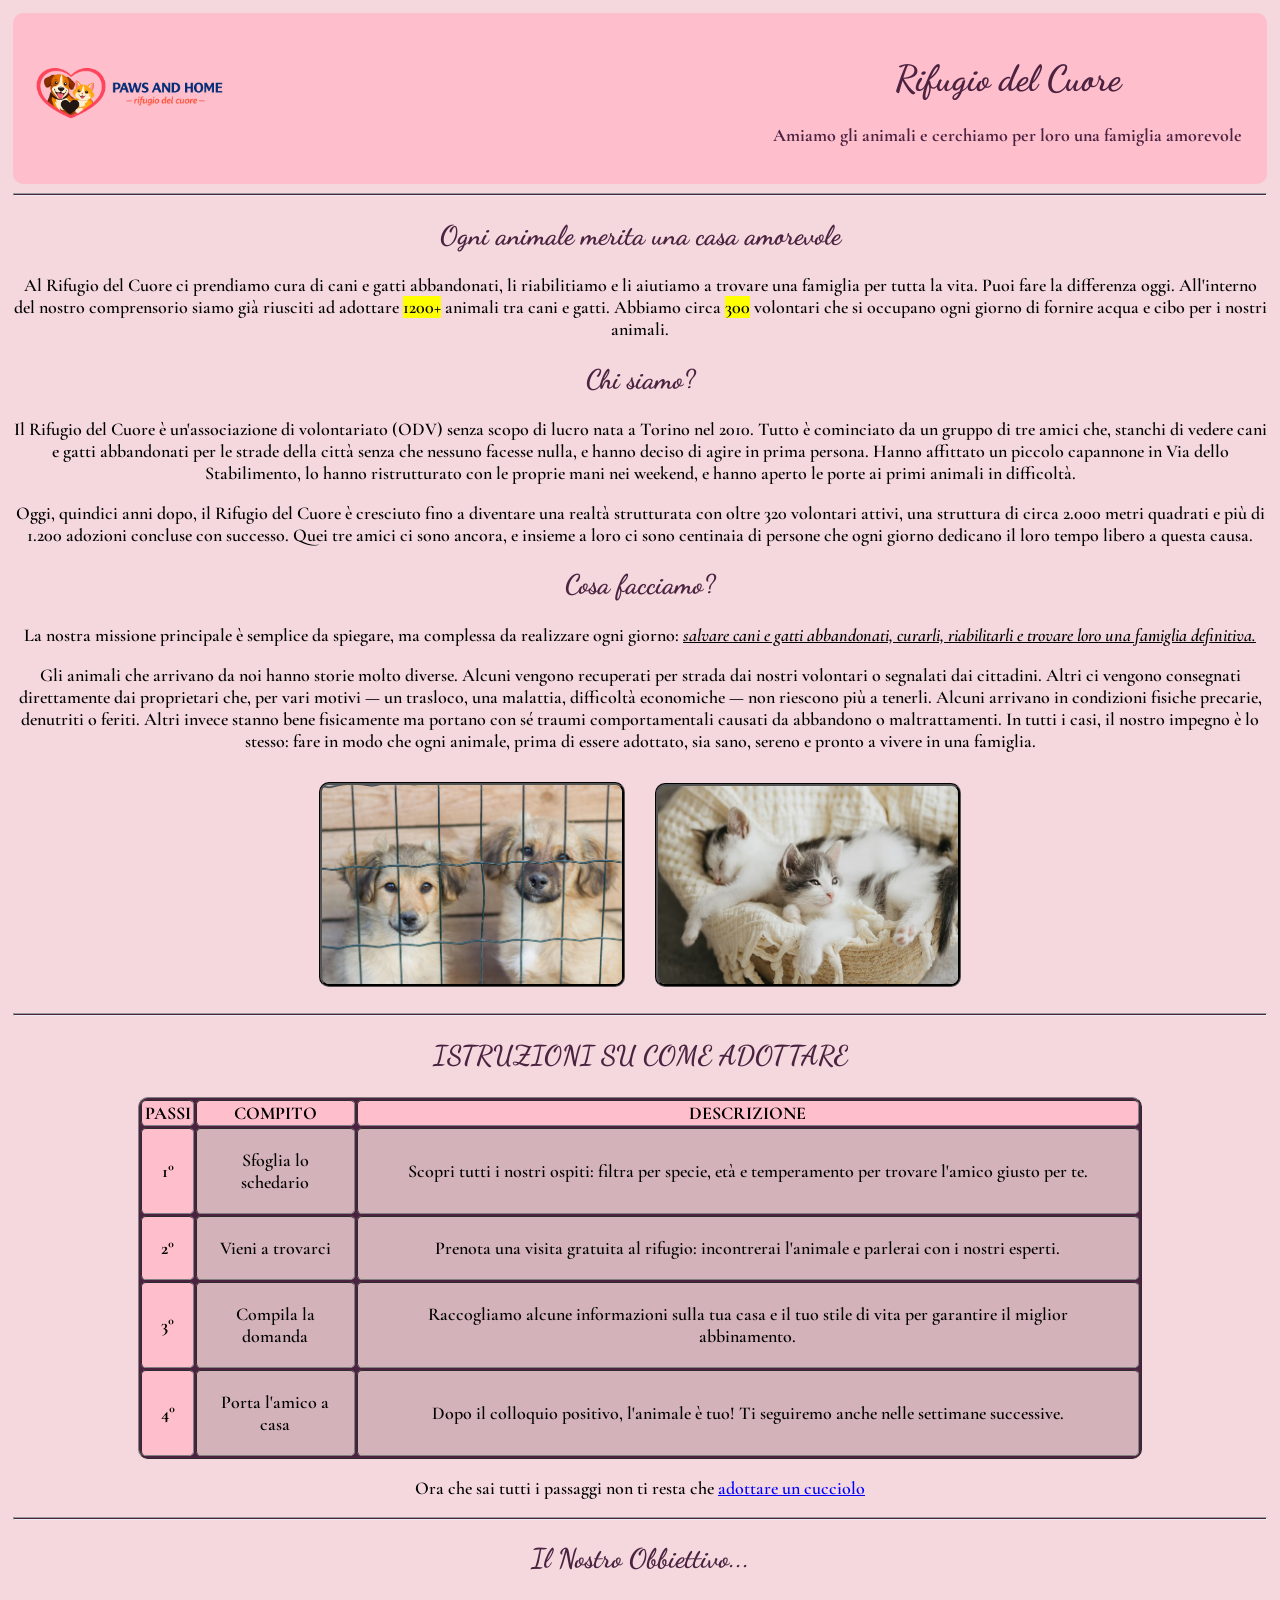
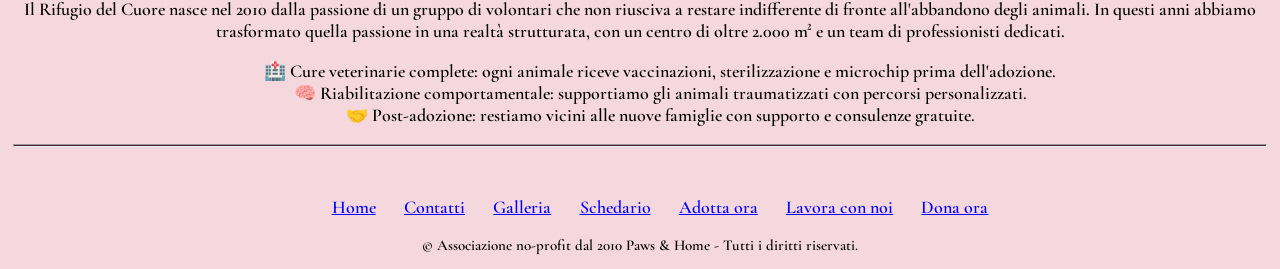
<file: index.html>
<!DOCTYPE html>
<html lang="it">
    <head>
        <meta charset="UTF-8">
        <title>Home Page Rifugio del Cuore🐾</title>
        <link rel="stylesheet" href="../CSS/Style.css">
        <!--width=device-width = La larghezza della pagina deve essere uguale alla larghezza reale del dispositivo.”
        initial-scale=1.0 = Non zoomare automaticamente la pagina all’apertura. 
        VIEWPORT = l'area visibile della pagina -->
        <meta name="viewport" content="width=device-width, initial-scale=1.0">
        <style>
            /*font per le scritte del sito*/
            @import url('https://fonts.googleapis.com/css2?family=Cormorant+Garamond:ital,wght@0,300;1,300&display=swap');
            /*font per i titoli in corsivo del sito*/
            @import url('https://fonts.googleapis.com/css2?family=Dancing+Script:wght@400..700&display=swap');
        
        </style>
    </head>

    <body>

            <header class="site-header">
            <div class="logo-title-wrapper">

                <a href="index.html"><img src="../immagini/LOGO-SITO.png" alt="PAWS AND HOME - rifugio del cuore" width="250"></a>

                <div class="title-area">
                    <h1 class="dancing-script-titoli">Rifugio del Cuore</h1>
                    <p><strong>Amiamo gli animali e cerchiamo per loro una famiglia amorevole </strong></p>
                </div>

            </div>
            
            </header>


      

        <hr>
        

        <h2 class="dancing-script-titoli">
        Ogni animale merita
        una casa amorevole
        </h2>


        <p>
            Al Rifugio del Cuore ci prendiamo cura di cani e gatti abbandonati,
            li riabilitiamo e li aiutiamo a trovare una famiglia per tutta la vita.
            Puoi fare la differenza oggi. All'interno del nostro comprensorio siamo già
            riusciti ad adottare <mark>1200+</mark> animali tra cani e gatti. Abbiamo circa <mark>300</mark> volontari che si 
            occupano ogni giorno di fornire acqua e cibo per i nostri animali.
        </p>

        <h2 class="dancing-script-titoli">Chi siamo?</h2>
       <p>Il Rifugio del Cuore è un'associazione di volontariato (ODV) senza scopo di lucro nata a Torino nel 2010. Tutto è cominciato da un gruppo di tre amici che, stanchi di vedere cani e gatti abbandonati per le strade della città senza che nessuno facesse nulla, e hanno deciso di agire in prima persona. Hanno affittato un piccolo capannone in Via dello Stabilimento, lo hanno ristrutturato con le proprie mani nei weekend, e hanno aperto le porte ai primi animali in difficoltà.</p>
       <p>Oggi, quindici anni dopo, il Rifugio del Cuore è cresciuto fino a diventare una realtà strutturata con oltre 320 volontari attivi, una struttura di circa 2.000 metri quadrati e più di 1.200 adozioni concluse con successo. Quei tre amici ci sono ancora, e insieme a loro ci sono centinaia di persone che ogni giorno dedicano il loro tempo libero a questa causa.</p>
       
        <h2 class="dancing-script-titoli">Cosa facciamo?</h2>
       <p>La nostra missione principale è semplice da spiegare, ma complessa da realizzare ogni giorno: <u><i>salvare cani e gatti abbandonati, curarli, riabilitarli e trovare loro una famiglia definitiva. </i></u></p>

       <p>Gli animali che arrivano da noi hanno storie molto diverse. Alcuni vengono recuperati per strada dai nostri volontari o segnalati dai cittadini. Altri ci vengono consegnati direttamente dai proprietari che, per vari motivi — un trasloco, una malattia, difficoltà economiche — non riescono più a tenerli. Alcuni arrivano in condizioni fisiche precarie, denutriti o feriti. Altri invece stanno bene fisicamente ma portano con sé traumi comportamentali causati da abbandono o maltrattamenti.

        In tutti i casi, il nostro impegno è lo stesso: fare in modo che ogni animale, prima di essere adottato, sia sano, sereno e pronto a vivere in una famiglia. </p>
     

        <div class="divImmagini">
            <img class="immaginisito" src="../immagini/pexels-natalia-sevruk-636238602-20176157.jpg" width="300" alt="foto di due cagnolini all'interno del nostro comprensorio">
          
            <img class="immaginisito" src="../immagini/Screenshot 2026-04-15 171648.png" height="198" width="300" alt="foto due gattini appena nati dalla mamma">
        </div> 

        <hr>
        <H2 class="dancing-script-titoli">ISTRUZIONI SU COME ADOTTARE</H2>

        <div align="center">
            <table border="1">

                <tr>
                    <th>PASSI</th>
                    <th>COMPITO</th>
                    <th>DESCRIZIONE</th>
                </tr>
                
                <tr>
                    <th>1°</th>
                    <td>Sfoglia lo schedario</td>
                    <td>Scopri tutti i nostri ospiti: filtra per specie, età e temperamento per trovare l'amico giusto per te.</td>
                </tr>

                <tr>
                    <th>2°</th>
                    <td>Vieni a trovarci</td>
                    <td>Prenota una visita gratuita al rifugio: incontrerai l'animale e parlerai con i nostri esperti.</td>
                </tr>

                <tr>
                    <th>3°</th>
                    <td>Compila la domanda</td>
                    <td>Raccogliamo alcune informazioni sulla tua casa e il tuo stile di vita per garantire il miglior abbinamento.</td>
                </tr>

                <tr>
                    <th>4°</th>
                    <td>Porta l'amico a casa</td>
                    <td>Dopo il colloquio positivo, l'animale è tuo! Ti seguiremo anche nelle settimane successive.</td>
                </tr>

            </table>
        </div>

        <p>Ora che sai tutti i passaggi non ti resta che <a href="adozione.html">adottare un cucciolo</a></p>


        <hr>


         <h2 class="dancing-script-titoli">Il Nostro Obbiettivo...</h2>

        <p>
          Il Rifugio del Cuore nasce nel 2010 dalla passione di un gruppo di volontari che
          non riusciva a restare indifferente di fronte all'abbandono degli animali.
          In questi anni abbiamo trasformato quella passione in una realtà strutturata,
          con un centro di oltre 2.000 m² e un team di professionisti dedicati.
        </p>

        
            <ul class="lista-centro">
                <li>
                    🏥 Cure veterinarie complete: ogni animale riceve vaccinazioni, sterilizzazione e microchip prima dell'adozione.
                </li>
                <li>
                    🧠 Riabilitazione comportamentale: supportiamo gli animali traumatizzati con percorsi personalizzati.
                </li>
                <li>
                    🤝 Post-adozione: restiamo vicini alle nuove famiglie con supporto e consulenze gratuite.
                </li>
            </ul>
        

        <hr>

        <nav>

            <br>

        <nav> 
            <ul id="ulnaviga">
                <li id="linaviga"><a href="index.html">Home</a></li>
                <li id="linaviga"><a href="Contatti.html">Contatti</a></li>
                <li id="linaviga"><a href="galleria.html">Galleria</a></li>
                <li id="linaviga"><a href="Schedario.html">Schedario</a></li>
                <li id="linaviga"><a href="adozione.html">Adotta ora</a></li>
                <li id="linaviga"><a href="iscrizione.html">Lavora con noi</a></li>
                <li id="linaviga"><a href="donazione.html">Dona ora</a></li>
            </ul>

        </nav>

        <small>
            <p>&copy; Associazione no-profit dal 2010 Paws & Home - Tutti i diritti riservati.</p>
        </small>
    </body>
    
</html>
</file>
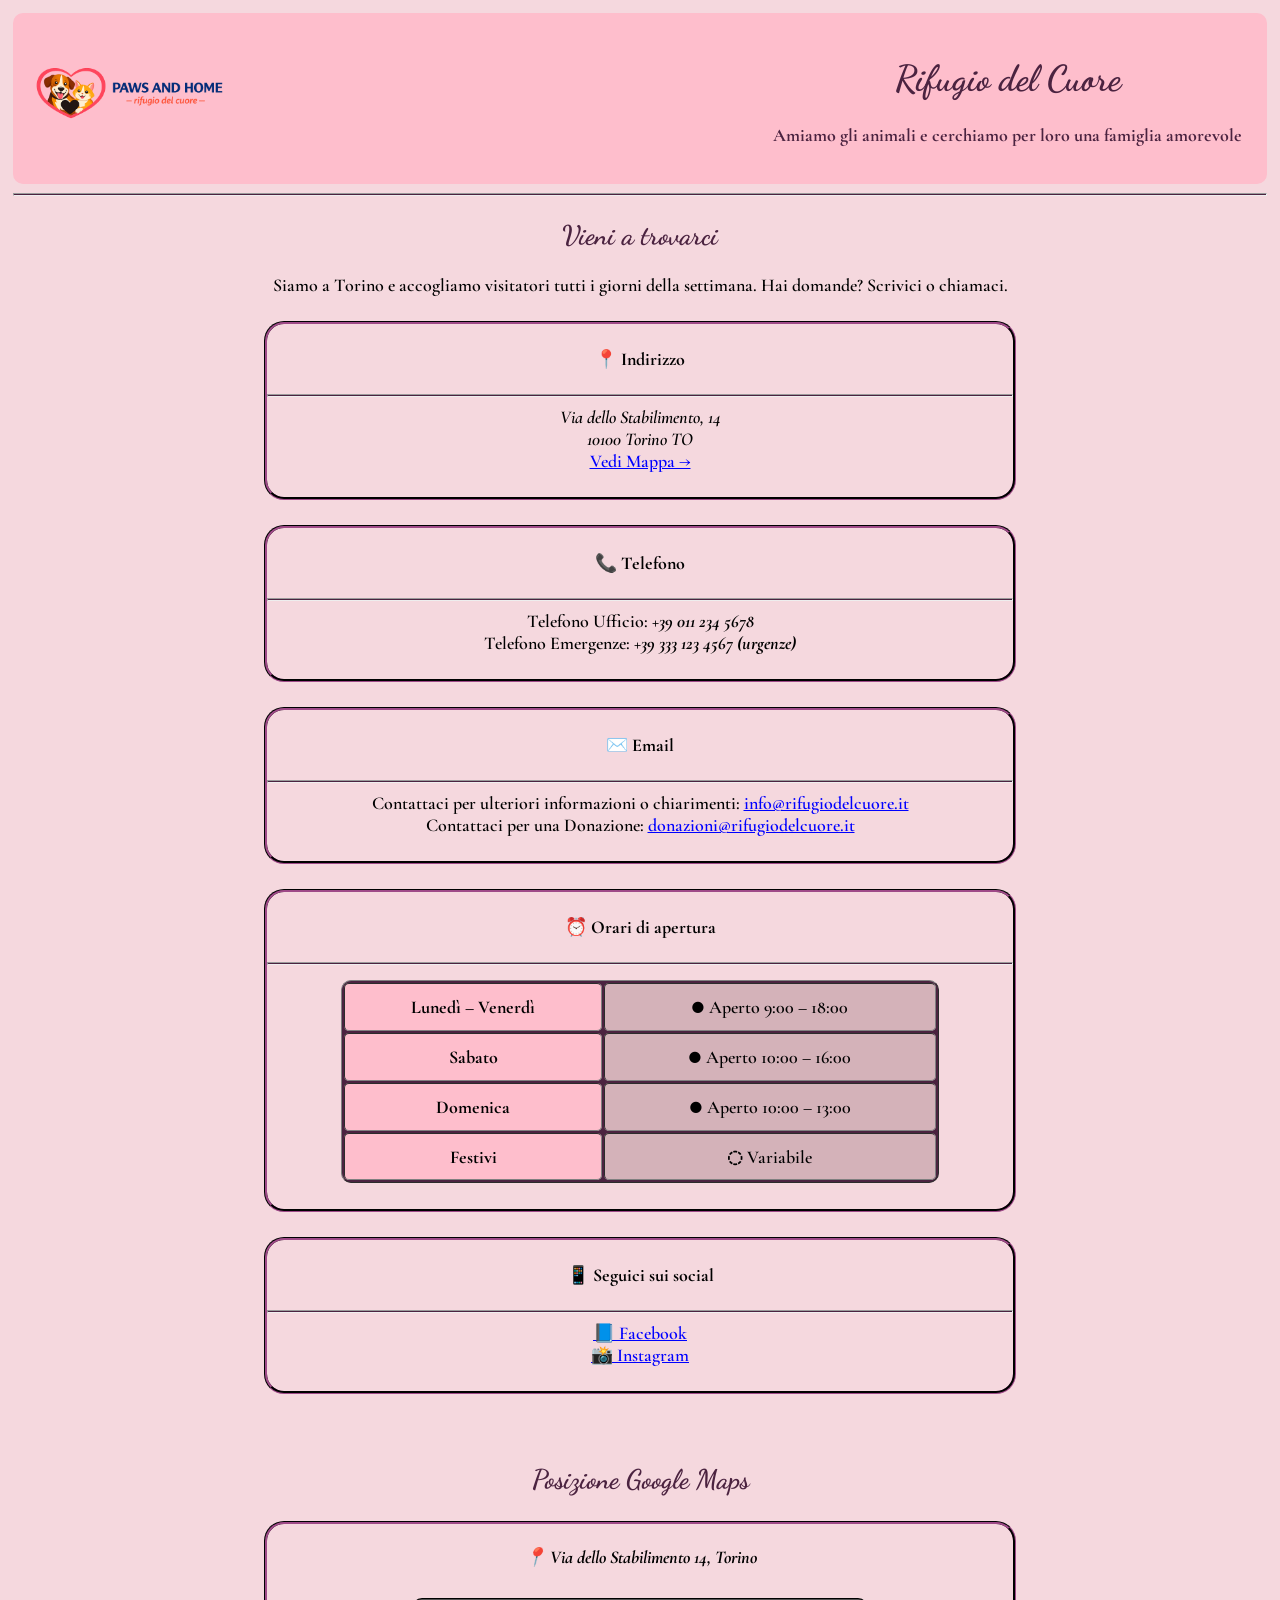
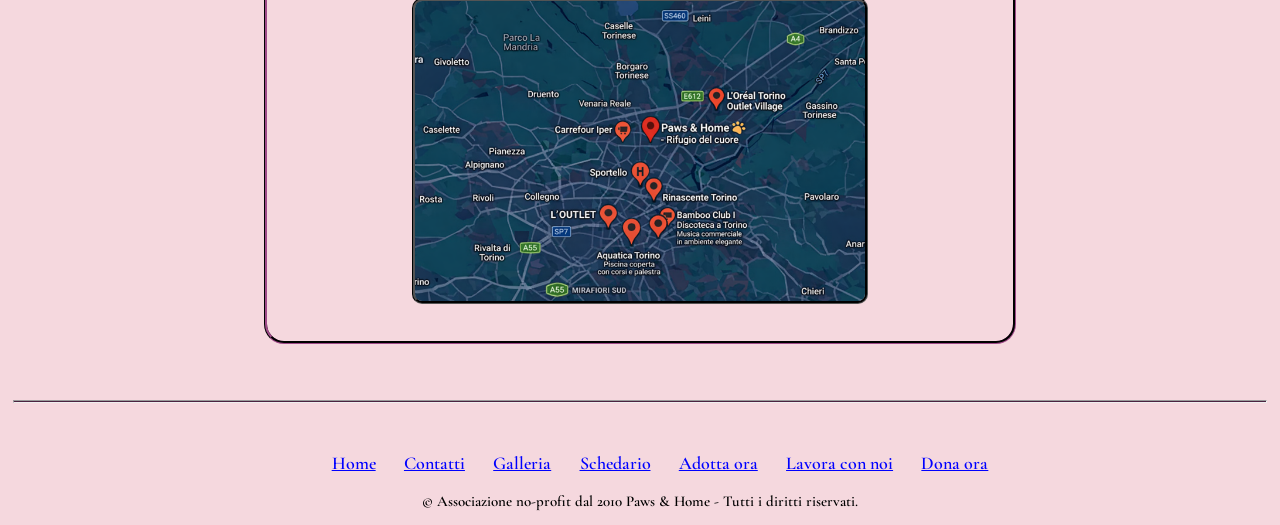
<file: Contatti.html>
<!DOCTYPE html>
<html lang="it">
    <head>
        <meta charset="UTF-8">
        <title>Contatti Rifugio del Cuore 🐾</title>
        <link rel="stylesheet" href="../CSS/Style.css">
        <meta name="viewport" content="width=device-width, initial-scale=1.0">
        <style>
            @import url('https://fonts.googleapis.com/css2?family=Cormorant+Garamond:ital,wght@0,300;1,300&display=swap');

            @import url('https://fonts.googleapis.com/css2?family=Dancing+Script:wght@400..700&display=swap');
        </style>
    </head>

    <body>

         <header class="site-header">
            <div class="logo-title-wrapper">

                <a href="index.html"><img src="../immagini/LOGO-SITO.png" alt="PAWS AND HOME - rifugio del cuore" width="250"></a>

                <div class="title-area">
                    <h1 class="dancing-script-titoli">Rifugio del Cuore</h1>
                    <p><strong>Amiamo gli animali e cerchiamo per loro una famiglia amorevole </strong></p>
                </div>

            </div>
            
          </header>  

        <hr>

       
            <h2  class="dancing-script-titoli">Vieni a trovarci</h2>
            <p>
            Siamo a Torino e accogliamo visitatori tutti i giorni della settimana.
            Hai domande? Scrivici o chiamaci.
            </p>
       

      <p></p>

       <div class="divContatti">
          <div>
            <h4>📍 Indirizzo</h4> <hr>
            <address>Via dello Stabilimento, 14 <br>
            10100 Torino TO <br></address>
            <a href="#mappa">Vedi Mappa →</a>
          </div>
        </div>

        <div class="divContatti">
          <div>
            <h4>📞 Telefono</h4> <hr>
            Telefono Ufficio: <i><b>+39 011 234 5678</i></b> <br>
            Telefono Emergenze: <i> <b>+39 333 123 4567 (urgenze)</b></i>
          </div>
        </div>

        <div class="divContatti">
          
          <div>
            <h4>✉️ Email</h4> <hr>
            Contattaci per ulteriori informazioni o chiarimenti: <a href="https://gmail.com">info@rifugiodelcuore.it</a> <br>
            Contattaci per una Donazione: <a href="https://gmail.com" style="margin-top:2px;">donazioni@rifugiodelcuore.it</a>
          </div>

        </div>

        <div class="divContatti">
          
            <h4>⏰ Orari di apertura</h4> <hr>
            <div align="center">
            <table border="1">
              <tr><th>Lunedì – Venerdì</th><td>● Aperto 9:00 – 18:00</td></tr>
              <tr><th>Sabato</th>          <td>● Aperto 10:00 – 16:00</td></tr>
              <tr><th>Domenica</th>        <td>● Aperto 10:00 – 13:00</td></tr>
              <tr><th>Festivi</th>         <td>◌ Variabile</td></tr>
            </table>
            </div>
        </div>

        <div class="divContatti">
          <div>
            <h4>📱 Seguici sui social</h4> <hr>
            <div>
              <a href="https://facebook.com">📘 Facebook</a> <br>
              <a href="https://instagram.com">📸 Instagram</a>
            </div>
          </div>
        </div>

        <br>

        <h2 class="dancing-script-titoli" >Posizione Google Maps</h2>
        <div class="divContatti" id="mappa">
            <br> <i><b>📍 Via dello Stabilimento 14, Torino </b></i> <br><br>
            <a href="https://www.google.com/maps/@45.0882021,7.7152207,10.5z?entry=ttu&g_ep=EgoyMDI2MDQxMi4wIKXMDSoASAFQAw%3D%3D"> <img class="immaginisito" src="../immagini/Copilot_20260415_205303.png" alt="immagine google maps posizione Rifugio Del Cuore" width="450"> </a>
        </div>


        <br>

        <hr>

        <br>

      <nav>
        <ul id="ulnaviga">
            <li id="linaviga"><a href="index.html">Home</a></li>
            <li id="linaviga"><a href="Contatti.html">Contatti</a></li>
            <li id="linaviga"><a href="galleria.html">Galleria</a></li>
            <li id="linaviga"><a href="Schedario.html">Schedario</a></li>
            <li id="linaviga"><a href="adozione.html">Adotta ora</a></li>
            <li id="linaviga"><a href="iscrizione.html">Lavora con noi</a></li>
            <li id="linaviga"><a href="donazione.html">Dona ora</a></li>
            
            
        </ul>
      </nav>
        

        <small>
            <p>&copy; Associazione no-profit dal 2010 Paws & Home - Tutti i diritti riservati.</p>
        </small>
    </body>
    
</html>
</file>
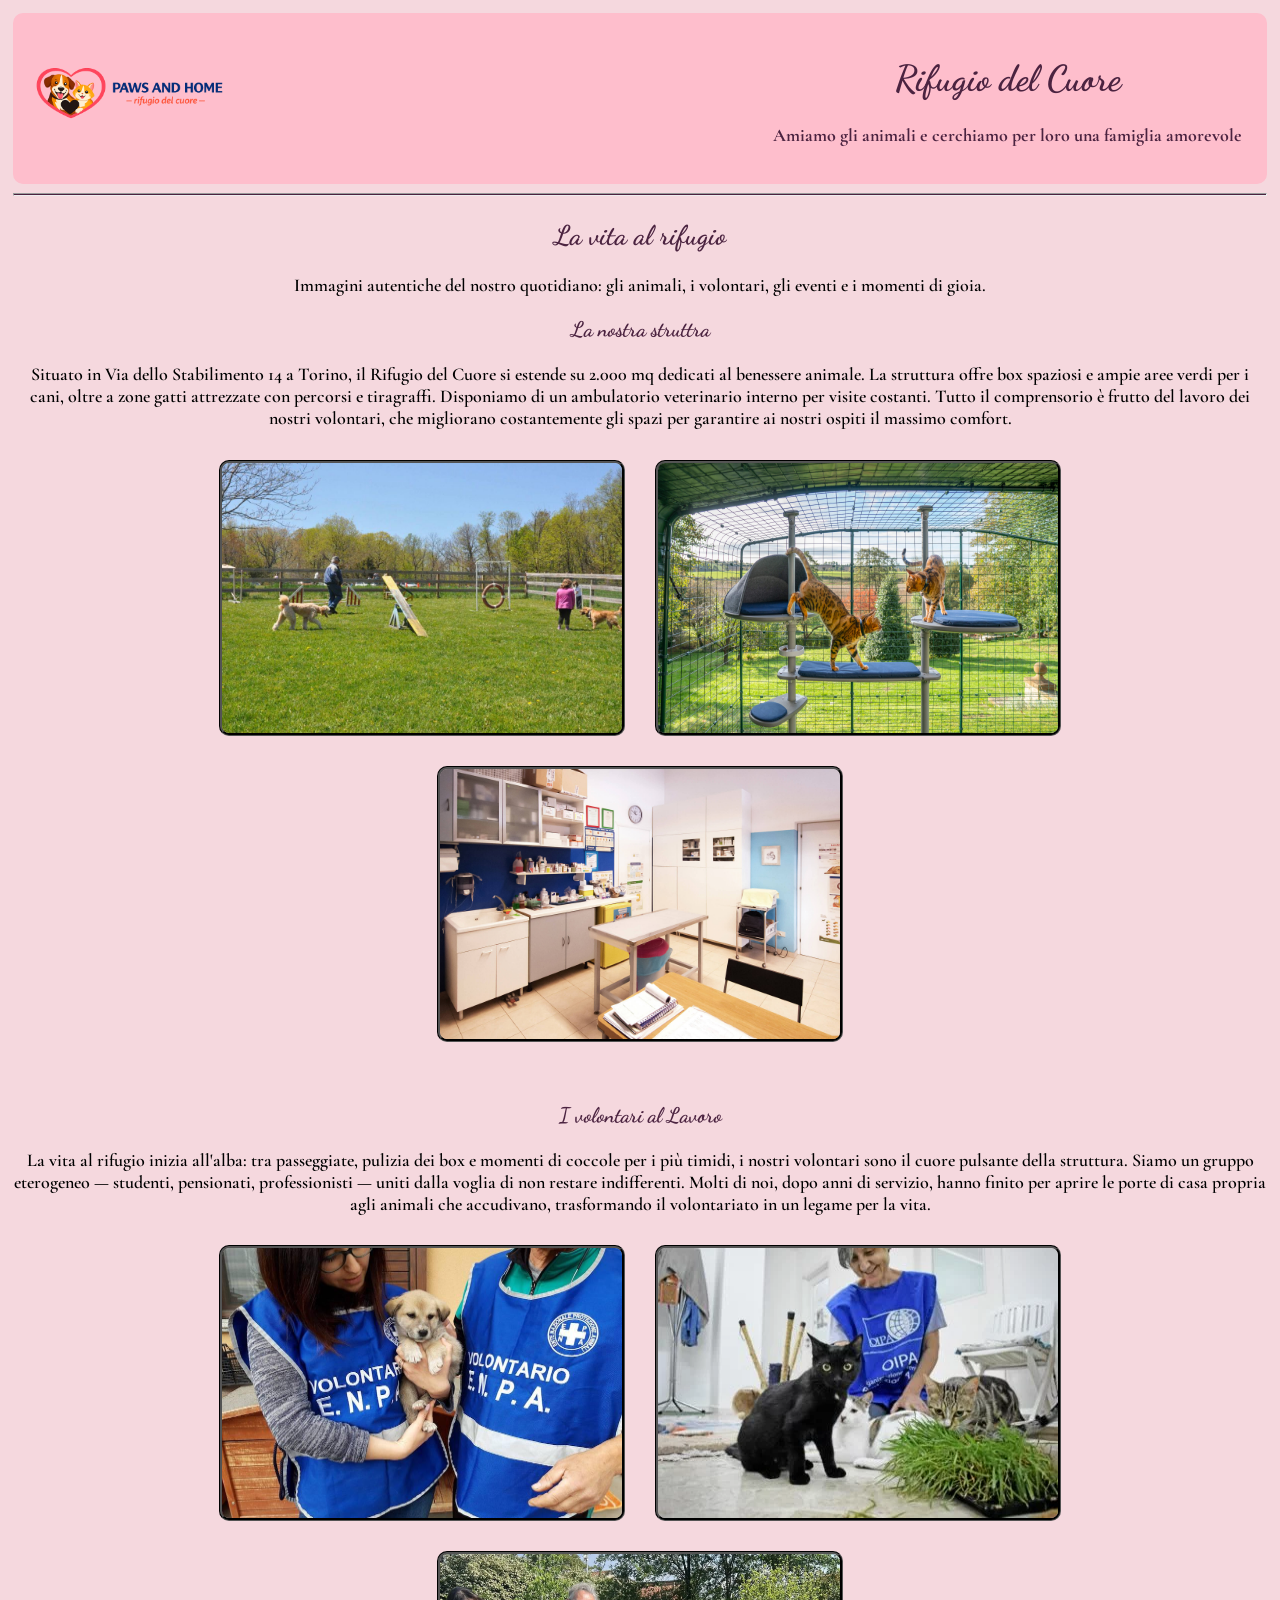
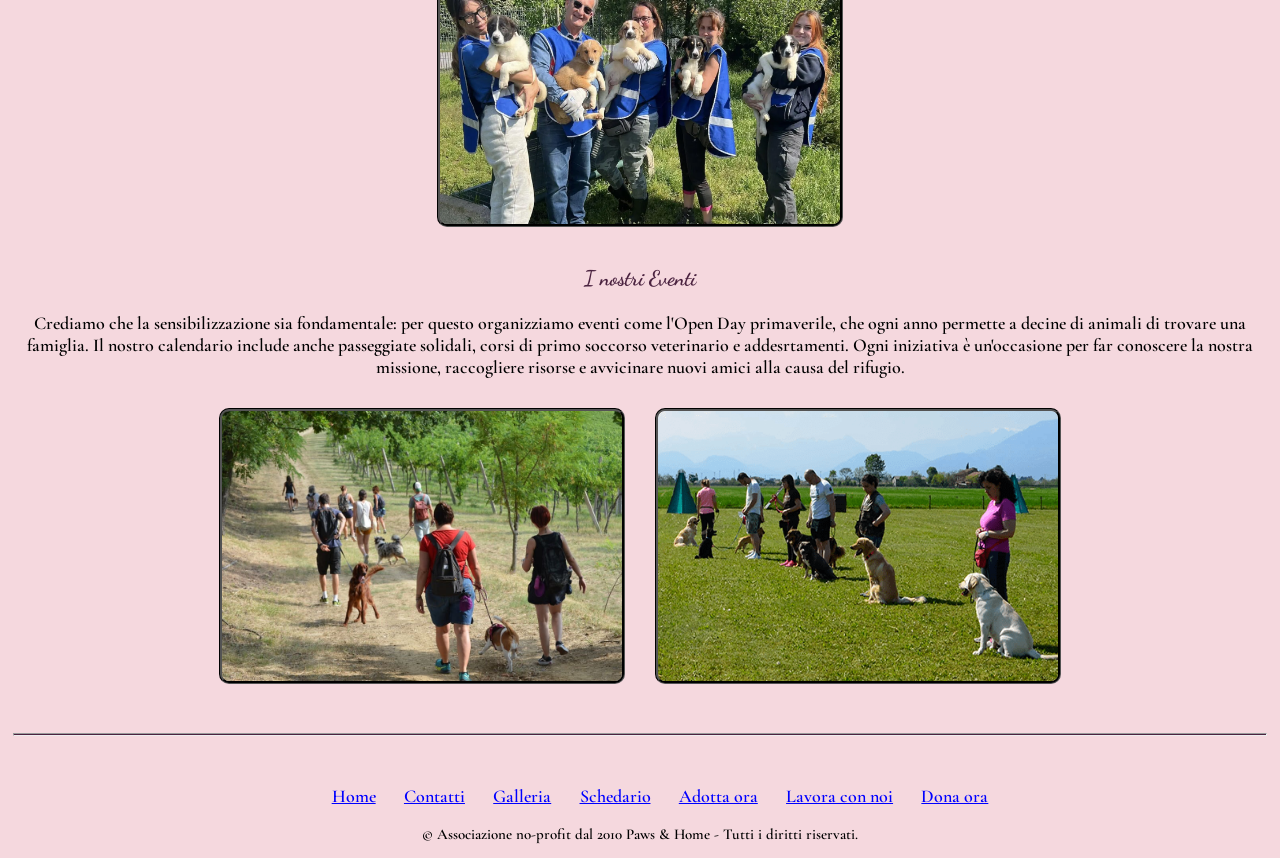
<file: galleria.html>
<!DOCTYPE html>
<html lang="it">
    <head>
        <meta charset="UTF-8">
        <title>Galleria Rifugio del Cuore 🐾</title>
        <link rel="stylesheet" href="../CSS/Style.css">
        <meta name="viewport" content="width=device-width, initial-scale=1.0">
        <style>
            @import url('https://fonts.googleapis.com/css2?family=Cormorant+Garamond:ital,wght@0,300;1,300&display=swap');

            @import url('https://fonts.googleapis.com/css2?family=Dancing+Script:wght@400..700&display=swap');
        </style>
    </head>

    <body>

        <header class="site-header">
            <div class="logo-title-wrapper">

                <a href="index.html"><img src="../immagini/LOGO-SITO.png" alt="PAWS AND HOME - rifugio del cuore" width="250"></a>

                <div class="title-area">
                    <h1 class="dancing-script-titoli">Rifugio del Cuore</h1>
                    <p><strong>Amiamo gli animali e cerchiamo per loro una famiglia amorevole </strong></p>
                </div>

            </div>
            
        </header>

        <hr>
        
            
            <h2 class="dancing-script-titoli">La vita al rifugio</h2>
            <p>Immagini autentiche del nostro quotidiano: gli animali, i volontari, gli eventi e i momenti di gioia. </p>
        

        <h3 class="dancing-script-titoli">La nostra struttra</h2>     
        <p>Situato in Via dello Stabilimento 14 a Torino, il Rifugio del Cuore si estende su 2.000 mq dedicati al benessere animale. La struttura offre box spaziosi e ampie aree verdi per i cani, oltre a zone gatti attrezzate con percorsi e tiragraffi. Disponiamo di un ambulatorio veterinario interno per visite costanti. Tutto il comprensorio è frutto del lavoro dei nostri volontari, che migliorano costantemente gli spazi per garantire ai nostri ospiti il massimo comfort.</p>

        <div class="divImmagini">
            <img class="immaginisito" src="../immagini/aree-cani.jpg" alt="aree cani che giocano nel prato" width="400" height="270"> 
            <img class="immaginisito" src="../immagini/aree-gatti.jpg" alt="aree gatti che giocano nella palestrina" width="400" height="270">
            <img class="immaginisito" src="../immagini/interno-ambulatorio-veterinario.jpg" alt="interno ambulatorio veterinario" width="400" height="270">
        </div>

        <br>

        <h3 class="dancing-script-titoli">I volontari al Lavoro</h2>     
        <p>La vita al rifugio inizia all'alba: tra passeggiate, pulizia dei box e momenti di coccole per i più timidi, i nostri volontari sono il cuore pulsante della struttura. Siamo un gruppo eterogeneo — studenti, pensionati, professionisti — uniti dalla voglia di non restare indifferenti. Molti di noi, dopo anni di servizio, hanno finito per aprire le porte di casa propria agli animali che accudivano, trasformando il volontariato in un legame per la vita.</p>

        <div class="divImmagini">
            <img class="immaginisito" src="../immagini/volontari-cani.jpg"  alt="volontari al lavoro con la nostra piccola amber" width="400" height="270"> 
            <img class="immaginisito" src="../immagini/volontari-gatti.webp" alt="volontari al lavoro con milo" width="400" height="270">
            <img class="immaginisito" src="../immagini/volontari-foto.webp" alt="foto dei nostri volontari all'evento" width="400" height="270">
        </div>


        <h3 class="dancing-script-titoli">I nostri Eventi</h2>     
        <p>Crediamo che la sensibilizzazione sia fondamentale: per questo organizziamo eventi come l'Open Day primaverile, che ogni anno permette a decine di animali di trovare una famiglia. Il nostro calendario include anche passeggiate solidali, corsi di primo soccorso veterinario e addesrtamenti. Ogni iniziativa è un'occasione per far conoscere la nostra missione, raccogliere risorse e avvicinare nuovi amici alla causa del rifugio.</p>

        <div class="divImmagini"> 
            <img class="immaginisito" src="../immagini/passeggiate-openday.jpg" alt="passeggiate openday cani" width="400" height="270"> 
            <img class="immaginisito" src="../immagini/addestramento-cani.png" alt="addestramento cani openday" width="400" height="270" >
        </div>


        <br>

        <hr>

        <br>

        <nav>
            <ul id="ulnaviga">
                <li id="linaviga"><a href="index.html">Home</a></li>
                <li id="linaviga"><a href="Contatti.html">Contatti</a></li>
                <li id="linaviga"><a href="galleria.html">Galleria</a></li>
                <li id="linaviga"><a href="Schedario.html">Schedario</a></li>
                <li id="linaviga"><a href="adozione.html">Adotta ora</a></li>
                <li id="linaviga"><a href="iscrizione.html">Lavora con noi</a></li>
                <li id="linaviga"><a href="donazione.html">Dona ora</a></li>
            </ul>
        </nav>

        <small>
            <p>&copy; Associazione no-profit dal 2010 Paws & Home - Tutti i diritti riservati.</p>
        </small>
    </body>
    
</html>
</file>
<file: CSS/Style.css>
body{
    margin: 1%;
    font-family: "Cormorant Garamond", serif;
    font-weight: 600; /*consigliata da google font per il nostro tipo di font del testo*/
    font-style: normal;
    font-size: large;
    background-color: #f5d8de;
}

/*vogliamo che tutti i paragrafi del nostro sito siano allineati al centro*/
p{
    text-align: center;
}

/*questi due css sono per la navigazione del sito in fondo alle pagine web*/
#linaviga{
    display: inline;
    margin: 1%;
}

#ulnaviga{
    text-align: center;
}

/*questo css serve per una lista ul che sta in index, per allineare l'ul al centro*/
.lista-centro {
    list-style: none;        /* toglie i pallini */
    text-align: center;      /* centra il testo */
}

.divContatti{

    text-align: center;
    border-width: 1%;
    border-style: groove;
    border-color:#4b2340;
    padding-bottom: 2%;
    border-radius: 20px;
    margin-left: 20%;
    margin-right: 20%;
    margin-top: 2%;
    margin-bottom: 2%;

}

.immaginisito{

    border-radius: 10px;
    margin: 1%;
    border-style: groove;
    border-color: black;

}

/*AGGIUNGE LE REGOLE PER LE IMMAGINI DELLO SCEHDARIO ALLE REGOLE DI IMMAGINI SITO*/
.immaginisito.immagine_schedario{

    display: block;
    border-radius: 10px;
    margin: 1%;
    border-style: groove;
    border-color: black;
    margin-left: auto;
    margin-right: auto;

}

/*caratteristiche che devono avere tutte le tabelle almeno*/
table{
    
    width: 80%;
    margin-top: 2%;
    border-radius: 10px;
    background-color: #4b2340;
    
}

/*caratteristiche che devono avere tutti i tr e td almeno*/
tr, td{

    padding: 2%;
    border-radius: 5px;
    text-align: center;
    background-color: #d4b2b9;
    
}

/*caratteristiche che devono avere tutti i tr e td almeno*/
th{
    border-radius: 5px;
    background-color:#febecc
}

.divImmagini{

    text-align: center;

}

.divForm{

    text-align: center;
    border-width: 1%;
    border-radius: 15px;
    border-color: #4b2340;
    border-style: groove;
    padding: 1.5%;
    margin-left: 15%;
    margin-right: 15%;
    background-color:#d4b2b9;

}

/*LE REGOLE PER GLI ELEMENTID DI TIPO INPUT ALL'INTERNO DEL FORM*/
.divForm input{
    padding: 10px;
    margin-top: 5px;
    border-radius: 10px;
    border: 2px solid #4b2340;
    background-color: #f5d8de;
    text-align: center;
}

/*LE REGOLE PER QUANDO SELEZIONIAMO L'INPUT PER SCRIVERE*/
.divForm input:focus {
    outline: none;
    background-color: #fff;
}

/*LE REGOLE PER GLI ELEMENTI DI TIPO BOTTONE NEL FORM*/
.divForm button {
    padding: 10px 20px;
    margin: 10px 5px 0 0;
    border-radius: 10px;
    border: none;
    background-color: #c27a88;
    color: white;
    font-weight: bold;
    
}

/*REGOLE PER QUANDO CI PASSI SOPRA COL MOUSE*/
.divForm button:hover {
    background-color: #a85c6a;
    transform: scale(1.1); /*quando passo sopra si ingrandisce di 1.1 il bottone*/
}

/*REGOLE PER IL DIV DEDICATO AL MESSAGGIO QUANDO INVIAMO IL FORM (messaggio che compare con js)*/
.messaggio-form {
    text-align: center;
    margin: 1% auto;
    padding: 1%;
    background-color: #f5d8de;
    width: 80%;
    max-width: 600px;
    font-weight: 600;
    font-style: italic;
}

/*i prossimi 3 css sono per la realizzazione dell'header in tutte le pagine*/
.site-header {
  background-color: #febecc;
  border-radius: 10px;
}

.logo-title-wrapper {
  display: flex; /*gli elementi si mettono uno accanto all’altro (non più uno sotto l’altro)*/
  align-items: center; 
  justify-content: space-between; /* logo a sinistra, testo a destra */ 

}

.title-area {
    color: #4b2340;
    text-align: center;
    padding-right: 2%;
}

/*css dato da google font per fare le scritte dei titoli con il 'dancing-script'*/
.dancing-script-titoli {
    text-align: center;
  font-family: "Dancing Script", cursive;
  font-optical-sizing: auto;
  font-weight: 700; /*questo valore indica lo spessore va da 400min a 700max*/
  font-style: normal;
  color: #4b2340;
}

/*css per i bottoni*/
button{
    border-radius: 10px;
    border-color: #4b2340;
    cursor: url('../immagini/emoji_cane_per_cursore_on_button.png') 16 16, pointer;/*per fare l'immagine del cane quando clicchi*/
}

button:hover{
    background-color: #febecc;
}

/*quesi due css sono per il colore dei link, quelli gia visitati e non*/
a:link {
   color: blue;       /* link non visitato */
}

a:visited {
   color: purple;    /* link visitato */
}

/*tutti gli hr devono essere di quesot colore*/
hr{
    height: 1px;
    background-color:#4b2340
}

/* =====================
   RESPONSIVE - quando la finestra è più stretta di 768px
   ===================== */
@media (max-width: 768px) { /*"Applica queste regole solo se la larghezza dello schermo è 768 pixel o meno."*/

    /* il body ha piu margine */
    body {
        margin: 2%;
    }

    /* l'header mette logo e testo uno sotto l'altro invece che affiancati */
    .logo-title-wrapper {
        flex-direction: column; /*SERVE PER METTERE LOGO E TITOLO NON PIU UNO DIFIANCO ALL'ALTRO MA SOTTO*/
        text-align: center;
    }

    /* le immagini si adattano alla larghezza dello schermo */
    .immaginisito {
        width: 90%;
        height: auto;
    }

    /* le immagini nella galleria vanno una sotto l'altra */
    .divImmagini {
        display: flex;
        flex-direction: column;
        align-items: center;
    }

    /* i div dei contatti occupano tutta la larghezza */
    .divContatti {
        margin-left: 2%;
        margin-right: 2%;
    }

    /* il form occupa tutta la larghezza */
    .divForm {
        margin-left: 2%;
        margin-right: 2%;
    }

    /* la tabella diventa scorrevole se è troppo larga */
    table {
        width: 100%;
    }

    /* la navigazione in fondo va a capo più facilmente */
    #linaviga {
        display: block; /*VA A CAPO OGNI VOLTA, NON PIU INLINE*/
        margin: 5px 0;
    }

}


/* Stili per il menù a tendina */

/*le regole per i contenuti che devono venire nascosti dal menu a tendina (in questo caso la tabella)*/
.content {
    max-height: 0; /*vuol dire che l'elemento non ha altezza quindi da l'effetto nascosto*/
    width: 100%;
    display: flex;
    overflow-x: auto;/*quando lo schermo è piccolo permette di scrollare la tabella a destra e sinistra (responsive)*/
}

/*serve per il js per fare il menu a tendina*/
.content.show {
    max-height: 2000px; /*potrebbe essere 100%*/
}

.divtabella {
    display: flex;
    flex-direction: column;
    align-items: center;
}

.divtabella table {
    width: 75%;
}

.divtabella table td,
.divtabella table th {
    padding: 10px;
    text-align: center; 
}

.link-adozione {
    
    margin-top: 1.8%;
    background-color: #f5d8de;
    padding: 8px 16px; /*il primo è altezza e socondo larghezza*/
    border-radius: 10px;
    text-decoration: none ; /*senno avrebbe il trattino sotto*/
    cursor: url('../immagini/emoji_cane_per_cursore_on_button.png') 16 16, pointer;
    background-color:#febecc;
    border-color: #4b2340;
    border-style: groove;
    border-width: 1px;
    
}

.link-adozione:hover{
    background-color:#fbb0c1;
    transform: scale(1.1);
}

/*per mettere un margine tra l'immagine e il bottone presente in ogni divtabella, anche padding del bottone*/
.divtabella button{
    margin-top: 1%;
    margin-bottom: 0.5%;
    padding: 5px;
    
}
</file>
